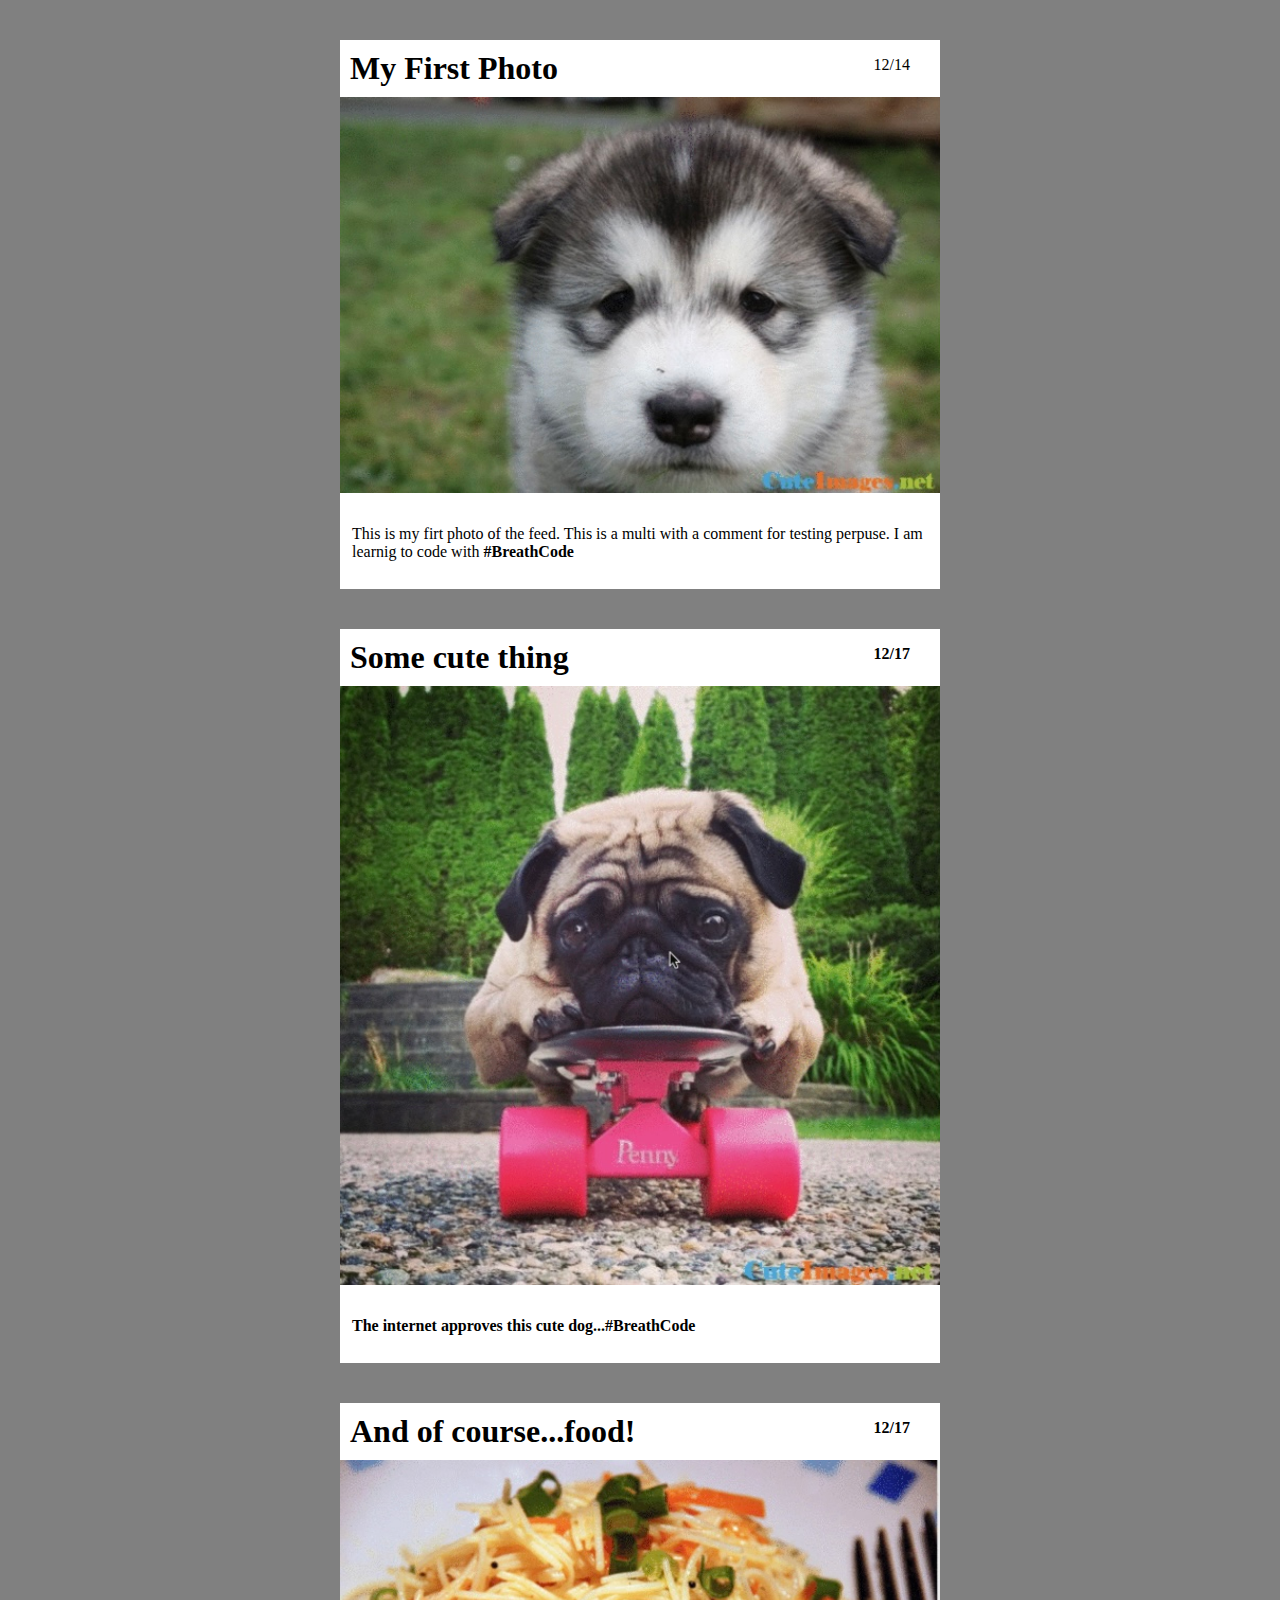
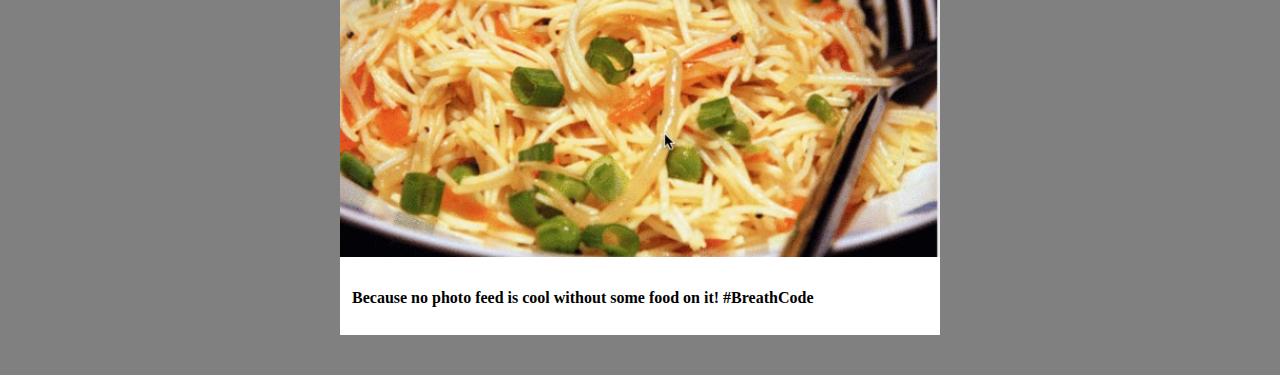
<file: Instagram Photo Feed/index.html>
<!DOCTYPE html>
<html>
<link rel="stylesheet" href="style.css">

<head>
    <title>Instagram Photo Feed</title>
</head>

<body>
    <div class="container">
        <div class="post">
            <div class="post-header">
                <div class="first-child">
                    <h1>My First Photo</h1>
                </div>
                <div class="secund-child">
                    <p>12/14</p>
                </div>
            </div>
        </div>
        <div>
            <img src="Screen Shot 2022-08-09 at 1.45.29 AM.jpeg" alt="80px">
        </div>
        <div class="footer">
            <p>This is my firt photo of the feed. This is a multi with a comment for testing
                perpuse. I am learnig to code with <b>#BreathCode<b></p>            
        </div>
    </div>

    <div class="container">
        <div class="post">
            <div class="post-header">
                <div class="first-child">
                    <h1>Some cute thing</h1>
                </div>
                <div class="secund-child">
                    <p>12/17</p>
                </div>
            </div>
        </div>
        <div>
            <img src="Screen Shot 2022-08-09 at 1.45.36 AM.jpeg" alt="80px">
        </div>
        <div class="footer">
            <p>The internet approves this cute dog...<b>#BreathCode<b></p>
            
        </div>
    </div>

    <div class="container">
        <div class="post">
            <div class="post-header">
                <div class="first-child">
                    <h1>And of course...food!</h1>
                </div>
                <div class="secund-child">
                    <p>12/17</p>
                </div>
            </div>
        </div>
        <div>
            <img src="Screen Shot 2022-08-09 at 1.45.38 AM.jpeg" alt="80px">
        </div>
        <div class="footer">
            <p>Because no photo feed is cool without some food on it! <b>#BreathCode<b></p>
            
        </div>
    </div>
</body>
</html>
</file>
<file: Instagram Photo Feed/style.css>
body {
    background: gray;
  }
  
  .container {
    background: white;
    width: 600px;
    margin: 40px auto;
  }
  
  img {
    width: 100%;
    height: 100%;
  }
  .post-header {
    display: flex;
  }
  
  .first-child {
    width: 75%;
  }
  .secund-child {
    width: 20%;
    text-align: right;
  }
  
  h1 {
    padding: 10px;
    margin: 0;
  }
  
  .footer {
    padding: 2% 2%;
  }
</file>
